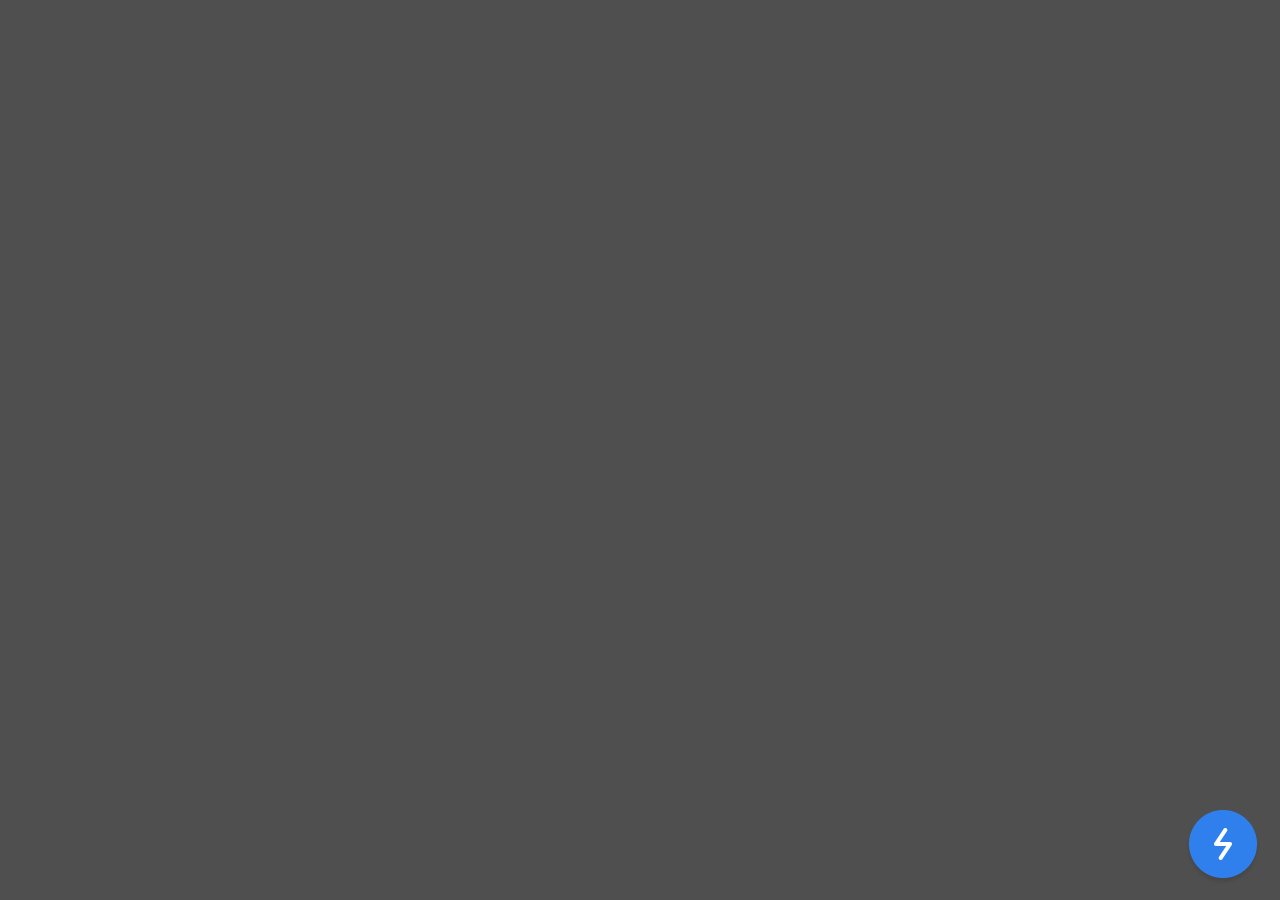
<file: quicks1/index.html>
<!DOCTYPE html>
<html lang="en">
<head>
    <meta charset="UTF-8">
    <meta name="viewport" content="width=device-width, initial-scale=1.0">
    <link rel="preconnect" href="https://fonts.googleapis.com">
    <link rel="preconnect" href="https://fonts.gstatic.com" crossorigin>
    <link href="https://fonts.googleapis.com/css2?family=Lato:wght@400;700&display=swap" rel="stylesheet">
    <link rel="stylesheet" href="assets/style.css"/>
    <title>Quicks</title>
</head>
<body>
    <div class="w3-sidebar w3-bar-block" style="width:25%">
    </div>
    <div class="flBtn flBtn-position-br flBtn-size-medium">
        <input type="checkbox">
        <a href="#" data-role="main">
         <img src="assets/Group 1658.png" alt="">
        </a>
        
        <ul class="flBtn-second">
          <li><a href="task.html" tooltip="Task"><img src="assets/Group 1900.png" alt="Task"></a></li>
          <li><a href="inbox.html" tooltip="Inbox"><img src="assets/Group 1899.png" alt="Inbox"></a></li>
        </ul>
      </div>
</body>
</html>
</file>
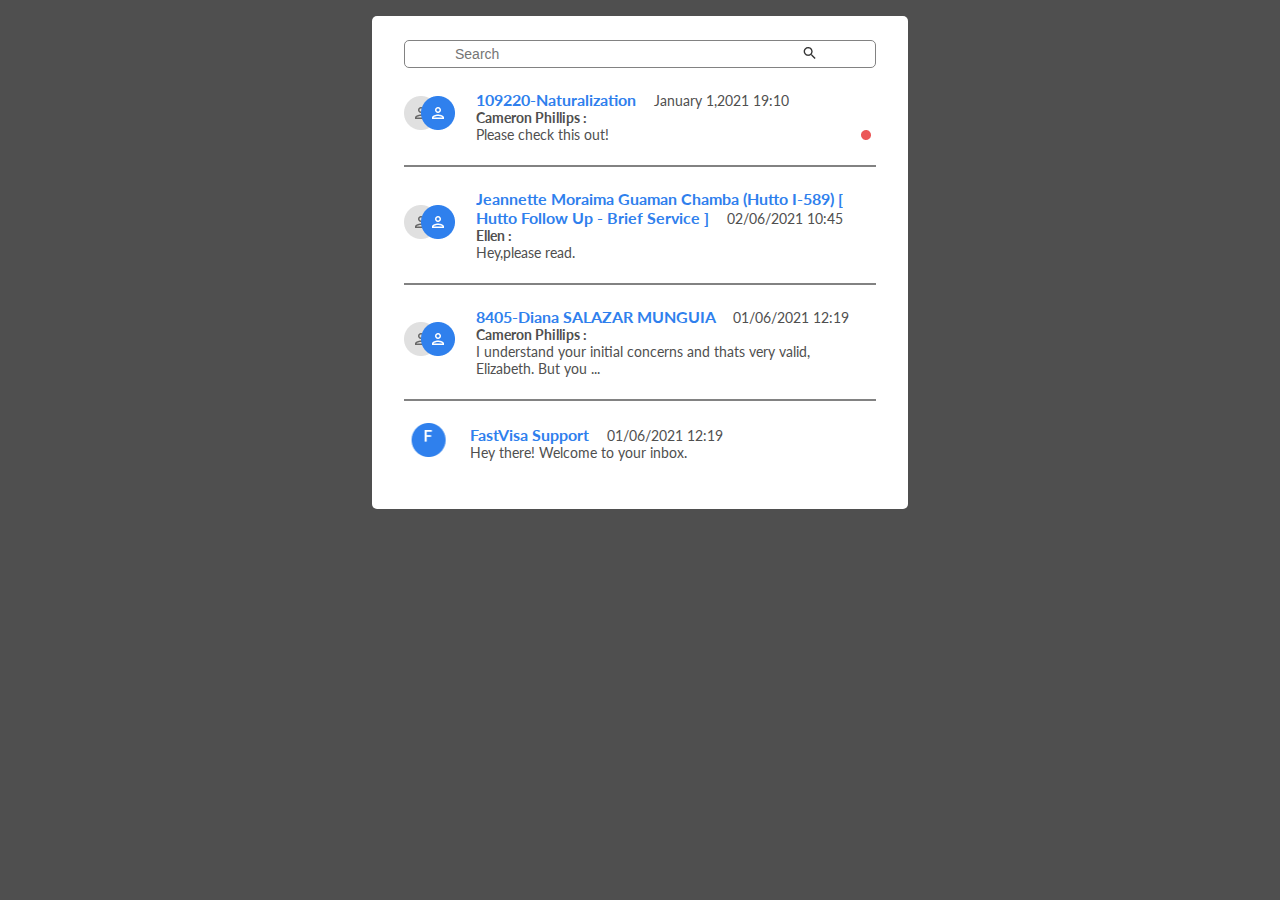
<file: quicks1/inbox.html>
<!DOCTYPE html>
<html lang="en">
<head>
    <meta charset="UTF-8">
    <meta name="viewport" content="width=device-width, initial-scale=1.0">
    <link rel="preconnect" href="https://fonts.googleapis.com">
    <link rel="preconnect" href="https://fonts.gstatic.com" crossorigin>
    <link href="https://fonts.googleapis.com/css2?family=Lato:wght@400;700&display=swap" rel="stylesheet">
    <link rel="stylesheet" href="assets/style-inbox.css"/>
    <title>Quicks</title>
</head>
<body>
    <div class="main">
        <div class="search-box">
          <input class="search-input" type="text" placeholder="Search">
          <button class="search-btn"><img src="assets/search_24px.png"></button>
        </div>
        <div class="loader">
            <div class="chat">
              <p class="name">109220-Naturalization <span class="date">January 1,2021 19:10</span></p>
              <p class="sender">Cameron Phillips :</p>
              <p class="message">Please check this out! <span class="new"><img src="assets/Group 1441.png"></span></p>
            </div>
            <div class="ava-many"><img src="assets/Group 1603.png"></div>
        </div>
        <hr class="line">
        <div class="loader">
          <div class="chat">
            <p class="name">Jeannette Moraima Guaman Chamba (Hutto I-589) [ Hutto Follow Up - Brief Service ] <span class="date">02/06/2021 10:45</span></p>
            <p class="sender">Ellen :</p>
            <p class="message">Hey,please read.</p>
          </div>
          <div class="ava-many"><img src="assets/Group 1603.png"></div>
        </div>
        <hr class="line">
        <div class="loader">
            <div class="chat">
              <p class="name">8405-Diana SALAZAR MUNGUIA <span class="date">01/06/2021 12:19</span></p>
              <p class="sender">Cameron Phillips :</p>
              <p class="message">I understand your initial concerns and thats very valid, Elizabeth. But you ...</p>
            </div>
            <div class="ava-many"><img src="assets/Group 1603.png"></div>
        </div>
        <hr class="line">
        <div class="loader">
          <div class="chat">
            <p class="name">FastVisa Support <span class="date">01/06/2021 12:19</span></p>
            <!-- <p class="sender"> </p> -->
            <p class="message">Hey there! Welcome to your inbox.</p>
          </div>
          <div class="ava-single"><img src="assets/Group 1983.png"></div>
        </div>
      </div>
</body>
</html>
</file>
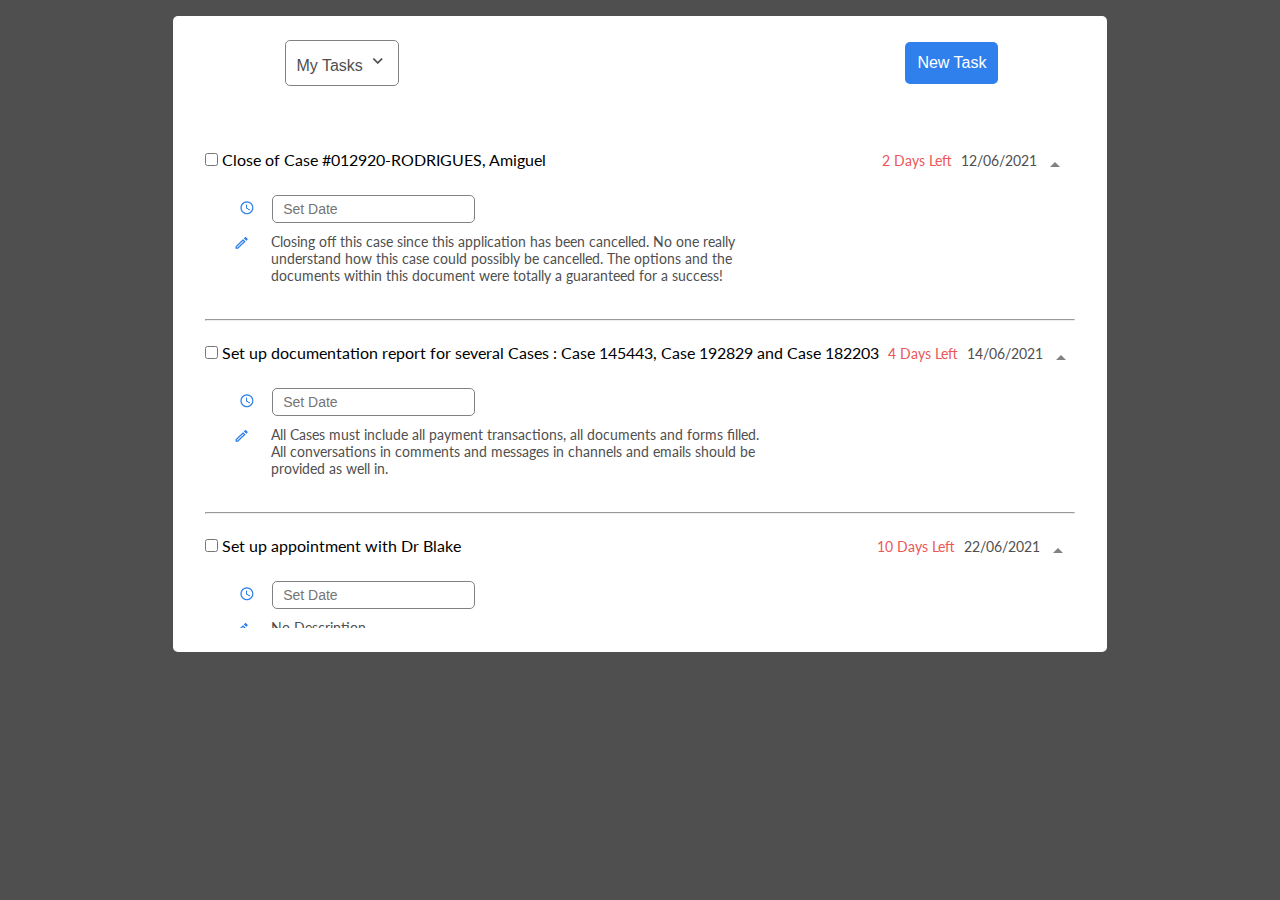
<file: quicks1/task.html>
<!DOCTYPE html>
<html lang="en">
<head>
    <meta charset="UTF-8">
    <meta name="viewport" content="width=device-width, initial-scale=1.0">
    <link rel="preconnect" href="https://fonts.googleapis.com">
    <link rel="preconnect" href="https://fonts.gstatic.com" crossorigin>
    <link href="https://fonts.googleapis.com/css2?family=Lato:wght@400;700&display=swap" rel="stylesheet">
    <link rel="stylesheet" href="assets/style-task.css"/>
    <title>Quicks</title>
</head>
<body>
    <div class="main">

        <div class="dropdown2">
          <button class="dropbtn2">My Tasks <img src="assets/Group 1274.png"></button>
          <div class="dropdown-content2">
          <a href="#">Link 1</a>
          <a href="#">Link 2</a>
          <a href="#">Link 3</a>
          </div>
        </div>

        <button class="button button2">New Task</button>

      <div class="list">  
        <div class="wrap-collabsible">
            <input type="checkbox" id="cbox" value="third_checkbox">
            <label for="cbox">Close of Case #012920-RODRIGUES, Amiguel</label>
            <p class="reminder" style="left: 332px">2 Days Left</p>
            <p class="date-task" style="left: 337px">12/06/2021</p>
            <!-- <div class="dropdown" style="">
              <button class="dropbtn"><img src="more_vert_24px.png" width="16px"></button>
                <div class="dropdown-content">
                  <a href="#">Delete</a>
                </div>
            </div> -->
            <input id="collapsible2" class="toggle" type="checkbox" checked="">
            <label for="collapsible2" class="lbl-toggle" style="left: 327px"></label>
                <div class="collapsible-content">
                    <div class="content-inner">
                      <div class="part"
                        <p><span class="icon"><img src="assets/Group 1323.png" width="16px"></span>
                          <input class="date-input" placeholder="Set Date" type="text" onfocus="(this.type = 'date')">
                        </p>
                      </div>
                      <div class="part"
                        <p><span class="icon-desc"><img src="assets/Group 1714.png" width="13px"></span>
                        <span class="desc">
                          Closing off this case since this application has been cancelled. No one really understand how this case could possibly be cancelled. The options and the documents within this document were totally a guaranteed for a success!
                        </span>
                        </p>
                      </div>
                    </div>
                </div>
        </div>
        <hr class="line">
        <div class="wrap-collabsible">
          <input type="checkbox" id="cbox2" value="third_checkbox">
          <label for="cbox2">Set up documentation report for several Cases : Case 145443, Case 192829 and Case 182203</label>
          <p class="reminder" style="left: 5px">4 Days Left</p>
          <p class="date-task" style="left: 10px">14/06/2021</p>
          <!-- <div class="dropdown">
            <button class="dropbtn"><img src="more_vert_24px.png" width="16px"></button>
              <div class="dropdown-content">
                <a href="#">Delete</a>
              </div>
          </div> -->
          <input id="collapsible3" class="toggle2" type="checkbox" checked="">
          <label for="collapsible3" class="lbl-toggle2"></label>
              <div class="collapsible-content">
                  <div class="content-inner">
                    <div class="part"
                      <p><span class="icon"><img src="assets/Group 1323.png" width="16px"></span>
                        <input class="date-input" placeholder="Set Date" type="text" onfocus="(this.type = 'date')">
                      </p>
                    </div>
                    <div class="part"
                      <p><span class="icon-desc"><img src="assets/Group 1714.png" width="13px"></span>
                      <span class="desc">
                        All Cases must include all payment transactions, all documents and forms filled. All conversations in comments and messages in channels and emails should be provided as well in.
                      </span>
                      </p>
                    </div>
                  </div>
              </div>
        </div>
        <hr class="line">
        <div class="wrap-collabsible">
          <input type="checkbox" id="cbox3" value="third_checkbox">
          <label for="cbox3">Set up appointment with Dr Blake</label>
          <p class="reminder" style="left: 412px">10 Days Left</p>
          <p class="date-task" style="left: 417px">22/06/2021</p>
          <!-- <div class="dropdown">
            <button class="dropbtn"><img src="more_vert_24px.png" width="16px"></button>
              <div class="dropdown-content">
                <a href="#">Delete</a>
              </div>
          </div> -->
          <input id="collapsible4" class="toggle3" type="checkbox" checked="">
          <label for="collapsible4" class="lbl-toggle3" style="left: 407px"></label>
              <div class="collapsible-content">
                  <div class="content-inner">
                    <div class="part"
                      <p><span class="icon"><img src="assets/Group 1323.png" width="16px"></span>
                        <input class="date-input" placeholder="Set Date" type="text" onfocus="(this.type = 'date')">
                      </p>
                    </div>
                    <div class="part"
                      <p><span class="icon-desc"><img src="assets/Group 1714.png" width="13px"></span>
                      <span class="desc">
                        No Description
                      </span>
                      </p>
                    </div>
                  </div>
              </div>
        </div>
        <hr class="line">
        <div class="wrap-collabsible">
          <input type="checkbox" id="cbox4" value="third_checkbox" checked="">
          <label for="cbox4">Contact Mr Caleb - video conference?</label>
          <!-- <p class="reminder"></p> -->
          <p class="date-task" style="left: 477px">3/06/2021</p>
          <!-- <div class="dropdown">
            <button class="dropbtn"><img src="more_vert_24px.png" width="16px"></button>
              <div class="dropdown-content">
                <a href="#">Delete</a>
              </div>
          </div> -->
          <input id="collapsible5" class="toggle4" type="checkbox">
          <label for="collapsible5" class="lbl-toggle4" style="left: 467px"></label>
              <div class="collapsible-content">
                  <div class="content-inner">
                    <div class="part"
                      <p><span class="icon"><img src="assets/Group 1323.png" width="16px"></span>
                        <input class="date-input" placeholder="Set Date" type="text" onfocus="(this.type = 'date')">
                      </p>
                    </div>
                    <div class="part"
                      <p><span class="icon-desc"><img src="assets/Group 1714.png" width="13px"></span>
                      <span class="desc">
                        No Description
                      </span>
                      </p>
                    </div>
                  </div>
              </div>
        </div>
        <hr class="line">
        <div class="wrap-collabsible">
          <input type="checkbox" id="cbox5" value="third_checkbox" checked="">
          <label for="cbox5">Assign 3 homework to Client A</label>
          <!-- <p class="reminder"></p> -->
          <p class="date-task" style="left: 522px">2/06/2021</p>
          <!-- <div class="dropdown">
            <button class="dropbtn"><img src="more_vert_24px.png" width="16px"></button>
              <div class="dropdown-content">
                <a href="#">Delete</a>
              </div>
          </div> -->
          <input id="collapsible6" class="toggle5" type="checkbox">
          <label for="collapsible6" class="lbl-toggle5" style="left: 512px"></label>
              <div class="collapsible-content">
                  <div class="content-inner">
                    <div class="part"
                      <p><span class="icon"><img src="assets/Group 1323.png" width="16px"></span>
                        <input class="date-input" placeholder="Set Date" type="text" onfocus="(this.type = 'date')">
                      </p>
                    </div>
                    <div class="part"
                      <p><span class="icon-desc"><img src="assets/Group 1714.png" width="13px"></span>
                      <span class="desc">
                        No Description
                      </span>
                      </p>
                    </div>
                  </div>
              </div>
        </div>
      </div>
</body>
</html>
</file>
<file: quicks1/assets/style.css>
@import url('https://fonts.googleapis.com/css2?family=Lato:wght@400;700&display=swap');

* {
    margin: 0;
    padding: 0;
}

body {
    background: #4F4F4F;
    font-family: 'Lato', sans-serif;
}

.flBtn {
    position: fixed;
    z-index: 1000;
    list-style: none;
    margin: 0;
    padding: 0;
    border: 0;
    outline: none;
    text-decoration: none;
  }
  .flBtn ul {
    list-style: none;
    margin: 0;
    padding: 0;
    border: 0;
    outline: none;
    text-decoration: none;  
    position: absolute;
    visibility: hidden;
  }
  
  .flBtn input {
    position: absolute;
    z-index: 3;
    top: 0;
    left: 0;
    display: block;
    width: 100%;
    height: 100%;
    cursor: pointer;
    opacity: 0;
  }
  
  .flBtn input:checked ~ ul {
    visibility: visible;
  }
  .flBtn input:checked ~ ul li {
    visibility: visible;
    opacity: 1;
  }
  
  .flBtn input:hover + a {
    transform: translatey(5px);
    transition: all 0.3s;
  }
  .flBtn input:hover + a[tooltip]:before {
    visibility: visible;
    opacity: 1;
  }
  .flBtn a {
    bottom: 0;
    right: 0;
    width: 60px;
    height: 60px;
    margin: 20px 5px;
    position: relative;
    z-index: 2;
    display: block;
    vertical-align: middle;
    text-decoration: none;
    text-align: center;
    cursor: pointer;
    transition: background 0.5s;
    -o-transition: background 0.5s;
    -ms-transition: background 0.5s;
    -moz-transition: background 0.5s;
    -webkit-transition: background 0.5s;
  }
  .flBtn a:hover {
    transform: translatey(5px);
    transition: all 0.3s;
  }
  .flBtn ul li {
    display: inline-block;
    margin: 5px;
    visibility: hidden;
    opacity: 0;
    transition: all 0.5s;
    -o-transition: all 0.5s;
    -ms-transition: all 0.5s;
    -moz-transition: all 0.5s;
    -webkit-transition: all 0.5s;
  }
  .flBtn [tooltip]:before {
    position: absolute;
    content: attr(tooltip);
    visibility: hidden;
    opacity: 0;
    padding: 0 10px;
    white-space: nowrap;
    background: rgba(0, 0, 0, 0.8);
    color: #ffffff;
    transition: all 0.5s;
  }
  .flBtn [tooltip]:hover:before {
    visibility: visible;
    opacity: 1;
  }
  
  .flBtn-size-medium a {
    width: 60px;
    height: 60px;
    line-height: 60px;
    font-size: 24px;
  }
  .flBtn-size-medium ul a {
    width: 60px;
    height: 60px;
    line-height: 60px;
    font-size: 24px;
  }
  .flBtn-size-medium [tooltip]:before {
    height: 30px;
    line-height: 30px;
    font-size: 16px;
  }
  
  .flBtn-position-br {
    bottom: 10px;
    right: 30px;
  }
  .flBtn-position-br [tooltip][data-role]:before {
    right: 100%;
    bottom: 100%;
  }

  .flBtn-position-br .flBtn-second {
    display: flex;
    top: 50%;
    transform: translateY(-50%);
    right: 100%;
  }
  .flBtn-position-br .flBtn-second [tooltip]:before {
    right: 100%;
    bottom: 100%;
    margin-bottom: 5px;
  }

  /* ///////////////// */

  .btn-floating {
    /*   display: none; */
      position: absolute;
      right: 25px;
      bottom: 25px;
    }

    .modal {
      visibility: hidden;
    }
    
    .modal-header {
      position: absolute;
      top: 0.25rem;
      right: 0.25rem;
    }
</file>
<file: quicks1/assets/style-inbox.css>
@import url('https://fonts.googleapis.com/css2?family=Lato:wght@400;700&display=swap');

* {
    margin: 0;
    padding: 0;
}

body {
    background: #4F4F4F;
    font-family: 'Lato', sans-serif;
    display:flex;
    justify-content:center;
    align-items:auto;
}

.main {
    width:auto;
    height:auto;
    flex-shrink: 0;
    background-color: white;
    padding-left: 32px;
    padding-right: 32px;
    padding-top: 24px;
    padding-bottom: 24px;
    border-radius: 5px;
    margin: 1em;
  }
  
  .loader {
    width: 100%;
    display: flex;
    flex-direction: row;
    transform: rotate(180deg);
    justify-content: right;
    border-radius: 10px;
    padding-top: 22px;
    padding-bottom: 22px;
  }
  
  .loader:hover {
    cursor: pointer;
    background-color: lightgray;
  }
  
  .ava-many {
    position: relative;
    margin-left: 1em;
    height: 40px;
    width: 40px;
    align-self: center;
    border-radius: 5px;
    transform: rotate(-180deg);
  }
  
  .ava-single {
    position: relative;
    margin-right: 0.5em;
    margin-left: 0.5em;
    height: 40px;
    width: 40px;
    align-self: center;
    border-radius: 5px;
    transform: rotate(-180deg);
  }
  
  .chat {
    width: 100%;
    position: relative;
    transform: rotate(180deg);
    margin-right: 1em;
    color: #2F80ED;
    align-self: center;
    font-size: 16px;
    font-weight: bold;
  }

  .name {
    position: relative;
    color: #2F80ED;
    align-self: center;
    font-size: 16px;
    font-weight: bold;
    overflow-y: auto;
    max-width: 400px;
  }

  .date {
    position: relative;
    margin-left: 1em;
    color: #4F4F4F;
    align-self: center;
    font-size: 14px;
    font-weight: 400;
  }

  .sender {
    color: #4F4F4F;
    align-self: center;
    font-size: 14px;
    font-weight: bold;
  }

  .message {
    color: #4F4F4F;
    align-self: center;
    font-size: 14px;
    font-weight: 400;
    overflow-y: auto;
    max-width: 350px;
  }

  .new {
    position: absolute;
    right: 5px;
  }
  
  .search-button{
   text-align: center;
   height: 51px;
   width: 40px;
   color: #828282;
   outline: none;
   cursor: pointer;
   border-left: none;
   background: none;
   font-size: 20px;
  }

  .line {
    align-items: center;
    border: 0.5px solid #828282;
    border-color: #828282;
  }

  .searchbar .search-input{
    display: flex;
    width: 100%;
    padding: 5px;
    justify-content: center;
    align-items: center;
    border-radius: 5px;
    border: 1px solid #828282;
  }

  .search-box {
    width: 100%;
    position: relative;
    display: flex;
  }
  
  .search-input {
    width: 100%;
    font-size: 14px;
    padding: 5px 50px ;
    background-color: #ffffff;
    border-radius: 5px;
    border: 1px solid #828282;
  }

  .search-btn {
    background-color: transparent;
    padding-right: 60px;
    margin-left:-73px;
    /* padding-right: auto; */
    /* margin-left: auto; */
    border:none;
  }
  
  .search-btn:hover {
    transform: translatey(5px);
    transition: all 0.3s;
  }
</file>
<file: quicks1/assets/style-task.css>
@import url('https://fonts.googleapis.com/css2?family=Lato:wght@400;700&display=swap');

* {
    margin: 0;
    padding: 0;
}

body {
    background: #4F4F4F;
    font-family: 'Lato', sans-serif;
    display:flex;
    justify-content:center;
    align-items:center;
}

.main {
    width:auto;
    height:auto;
    flex-shrink: 0;
    background-color: white;
    padding-left: 32px;
    padding-right: 32px;
    padding-top: 24px;
    padding-bottom: 24px;
    border-radius: 5px;
    margin: 1em;
  }

  input[id='collapsible2'] {
    display: none;
  }

  input[id='collapsible3'] {
    display: none;
  }

  input[id='collapsible4'] {
    display: none;
  }

  input[id='collapsible5'] {
    display: none;
  }

  input[id='collapsible6'] {
    display: none;
  }
  
  .wrap-collabsible {
    border-radius: 10px;
    padding-top: 22px;
    padding-bottom: 22px;
    width: 100%;
    height: auto;
  }

  .wrap-collabsible:hover {
    cursor: pointer;
    background-color: lightgray;
  }
  
  .lbl-toggle {
    font-weight: bold;
    font-size: 16px;
    padding-left: 1em;
    padding-bottom: 0.5em;
    color: #828282;
    cursor: pointer;
    border-radius: 7px;
    transition: all 0.25s ease-out;
    position: relative;
    display: inline-block;
  }
  
  .lbl-toggle:hover {
    color: #4F4F4F;
  }
  
  .lbl-toggle::before {
    content: ' ';
    display: inline-block;
    border-top: 5px solid currentColor;
    border-bottom: 5px solid transparent;
    border-left: 5px solid transparent;
    border-right: 5px solid transparent;
    vertical-align: middle;
    margin-right: .7rem;
    transform: translateY(-2px);
    transition: transform .2s ease-out;
  }
  
  .toggle:checked+.lbl-toggle::before {
    transform: rotate(180deg) translateX(-3px);
  }
  
  .collapsible-content {
    max-height: 0px;
    overflow: hidden;
    transition: max-height .25s ease-in-out;
    padding-top: 10px;
    width: 100%;
    height: auto;
  }
  
  .toggle:checked + .lbl-toggle + .collapsible-content {
    max-height: 350px;
  }
  
  .toggle:checked+.lbl-toggle {
    border-bottom-right-radius: 0;
    border-bottom-left-radius: 0;
  }
  
  .collapsible-content .content-inner {
    padding: .5rem 1rem;
  }
  
  .collapsible-content p {
    margin-bottom: 0;
  }

  .date-input {
    width: auto;
    font-size: 14px;
    background-color: #ffffff;
    border-radius: 5px;
    border: 1px solid #828282;
    padding: 5px 10px;
    justify-content: center;
    align-items: center;
  }

  .icon {
    position: relative;
    margin-left: 1em;
    margin-right: 0.5rem;
    justify-content: center;
    align-items: center;
    display: block;
    width: 20%;
    text-align: center;
    display: table-cell;
    vertical-align: middle;
  }

  .icon-desc {
    position: absolute;
    text-align: center;
    display: table-cell;
    vertical-align: middle;
    left: 14px;
    top: 10px;
  }
  
  .desc {
    color: #4F4F4F;
    font-size: 14px;
    font-weight: 400;
    overflow-y: auto;
    max-width: 500px;
    padding-top: 10px;
    padding-bottom: 5px;
    display: block;
    display: table-cell;
    vertical-align: middle;
    padding-left: 50px;
  }
  
  .part {
    display: table;
    position: relative;
  }

  .label {
    color: #4F4F4F;
    font-weight: bold;
    overflow-y: auto;
    max-width: 500px;
  }

  #cbox::before + label {
    color: #4F4F4F;
    font-weight: bold;
    cursor: pointer;
    overflow-y: auto;
    max-width: 500px;
  }

  #cbox:checked + label {
    color: #828282;
    text-decoration: line-through;
    font-weight: bold;
    cursor: pointer;
  }

  #cbox2::before + label {
    color: #4F4F4F;
    font-weight: bold;
    cursor: pointer;
    overflow-y: auto;
    max-width: 500px;
    
  }

  #cbox2:checked + label {
    color: #828282;
    text-decoration: line-through;
    font-weight: bold;
    cursor: pointer;
  }

  #cbox3::before + label {
    color: #4F4F4F;
    font-weight: bold;
    cursor: pointer;
    overflow-y: auto;
    max-width: 500px;
    
  }

  #cbox3:checked + label {
    color: #828282;
    text-decoration: line-through;
    font-weight: bold;
    cursor: pointer;
  }

  #cbox4::before + label {
    color: #4F4F4F;
    font-weight: bold;
    cursor: pointer;
    overflow-y: auto;
    max-width: 500px;
  }

  #cbox4:checked + label {
    color: #828282;
    text-decoration: line-through;
    font-weight: bold;
    cursor: pointer;
  }

  #cbox5::before + label {
    color: #4F4F4F;
    font-weight: bold;
    cursor: pointer;
    overflow-y: auto;
    max-width: 500px;
  }

  #cbox5:checked + label {
    color: #828282;
    text-decoration: line-through;
    font-weight: bold;
    cursor: pointer;
  }

  .reminder {
      color: #EB5757;
      align-self: center;
      font-size: 14px;
      font-weight: 400;
      position: relative;
      display: inline-block;
  }

  .date-task {
    position: relative;
    color: #4F4F4F;
    align-self: center;
    font-size: 14px;
    font-weight: 400;
    display: inline-block;
  }

  .dropbtn {
    border: none;
    cursor: pointer;
    position: absolute;
    padding-left: 290px;
  }
  
  .dropdown {
    position: relative;
    display: inline-block;
  }
  
  .dropdown-content {
    display: none;
    position: absolute;
    background-color: #ffffff;
    min-width: 160px;
    z-index: 1;
  }
  
  .dropdown-content a {
    color: red;
    padding: 12px 16px;
    text-decoration: none;
    display: block;
  }
  
  .dropdown-content a:hover {background-color: #828282}
  
  .dropdown:hover .dropdown-content {
    display: block;
  }
  
  .dropdown:hover .dropbtn {
    background-color: #828282;
  }

  .list {
    overflow-y: scroll;
    overflow-y: auto;
    max-height: 500px;
  }

  .dropbtn2 {
    background-color: #ffffff;
    color: #4F4F4F;
    padding: 10px;
    font-size: 16px;
    border: 1px solid #828282;
    border-radius: 5px;
    cursor: pointer;
  }
  
  .dropdown2 {
    position: relative;
    padding-left: 80px;
  }
  
  .dropdown-content2 {
    display: none;
  position: absolute;
  background-color: #f9f9f9;
  min-width: 160px;
  box-shadow: 0px 8px 16px 0px rgba(0,0,0,0.2);
  z-index: 1;
  }
  
  .dropdown-content2 a {
    color: #4F4F4F;
    padding: 12px 16px;
    text-decoration: none;
    display: block;
  }
  
  .dropdown-content2 a:hover {background-color:lightgray}
  
  .dropdown2:hover .dropdown-content2 {
    display: block;
  }
  
  .dropdown2:hover .dropbtn2 {
    background-color: lightgray;
  }

  .button {
    border: none;
    padding: 12px;
    text-align: center;
    text-decoration: none;
    display: inline-block;
    font-size: 16px;
    cursor: pointer;
    border-radius: 5px;
    position: relative;
    left: 700px;
    bottom: 44px;
  }

  .button2 {
    background-color: #2F80ED; 
    color: white;
  }
  
  .button2:hover {
    background-color: white;
    color: #2F80ED;
    border: 1px solid #2F80ED;
  }

  .lbl-toggle2 {
    font-weight: bold;
    font-size: 16px;
    padding-left: 1em;
    padding-bottom: 0.5em;
    color: #828282;
    cursor: pointer;
    border-radius: 7px;
    transition: all 0.25s ease-out;
    position: relative;
    display: inline-block;
  }
  
  .lbl-toggle2:hover {
    color: #4F4F4F;
  }
  
  .lbl-toggle2::before {
    content: ' ';
    display: inline-block;
    border-top: 5px solid currentColor;
    border-bottom: 5px solid transparent;
    border-left: 5px solid transparent;
    border-right: 5px solid transparent;
    vertical-align: middle;
    margin-right: .7rem;
    transform: translateY(-2px);
    transition: transform .2s ease-out;
  }
  
  .toggle2:checked+.lbl-toggle2::before {
    transform: rotate(180deg) translateX(-3px);
  }

  .toggle2:checked + .lbl-toggle2 + .collapsible-content {
    max-height: 350px;
  }
  
  .toggle2:checked+.lbl-toggle2 {
    border-bottom-right-radius: 0;
    border-bottom-left-radius: 0;
  }

  .lbl-toggle3 {
    font-weight: bold;
    font-size: 16px;
    padding-left: 1em;
    padding-bottom: 0.5em;
    color: #828282;
    cursor: pointer;
    border-radius: 7px;
    transition: all 0.25s ease-out;
    position: relative;
    display: inline-block;
  }
  
  .lbl-toggle3:hover {
    color: #4F4F4F;
  }
  
  .lbl-toggle3::before {
    content: ' ';
    display: inline-block;
    border-top: 5px solid currentColor;
    border-bottom: 5px solid transparent;
    border-left: 5px solid transparent;
    border-right: 5px solid transparent;
    vertical-align: middle;
    margin-right: .7rem;
    transform: translateY(-2px);
    transition: transform .2s ease-out;
  }
  
  .toggle3:checked+.lbl-toggle3::before {
    transform: rotate(180deg) translateX(-3px);
  }

  .toggle3:checked + .lbl-toggle3 + .collapsible-content {
    max-height: 350px;
  }
  
  .toggle3:checked+.lbl-toggle3 {
    border-bottom-right-radius: 0;
    border-bottom-left-radius: 0;
  }

  .lbl-toggle4 {
    font-weight: bold;
    font-size: 16px;
    padding-left: 1em;
    padding-bottom: 0.5em;
    color: #828282;
    cursor: pointer;
    border-radius: 7px;
    transition: all 0.25s ease-out;
    position: relative;
    display: inline-block;
  }
  
  .lbl-toggle4:hover {
    color: #4F4F4F;
  }
  
  .lbl-toggle4::before {
    content: ' ';
    display: inline-block;
    border-top: 5px solid currentColor;
    border-bottom: 5px solid transparent;
    border-left: 5px solid transparent;
    border-right: 5px solid transparent;
    vertical-align: middle;
    margin-right: .7rem;
    transform: translateY(-2px);
    transition: transform .2s ease-out;
  }
  
  .toggle4:checked+.lbl-toggle4::before {
    transform: rotate(180deg) translateX(-3px);
  }

  .toggle4:checked + .lbl-toggle4 + .collapsible-content {
    max-height: 350px;
  }
  
  .toggle4:checked+.lbl-toggle4 {
    border-bottom-right-radius: 0;
    border-bottom-left-radius: 0;
  }

  .lbl-toggle5 {
    font-weight: bold;
    font-size: 16px;
    padding-left: 1em;
    padding-bottom: 0.5em;
    color: #828282;
    cursor: pointer;
    border-radius: 7px;
    transition: all 0.25s ease-out;
    position: relative;
    display: inline-block;
  }
  
  .lbl-toggle5:hover {
    color: #4F4F4F;
  }
  
  .lbl-toggle5::before {
    content: ' ';
    display: inline-block;
    border-top: 5px solid currentColor;
    border-bottom: 5px solid transparent;
    border-left: 5px solid transparent;
    border-right: 5px solid transparent;
    vertical-align: middle;
    margin-right: .7rem;
    transform: translateY(-2px);
    transition: transform .2s ease-out;
  }
  
  .toggle5:checked+.lbl-toggle5::before {
    transform: rotate(180deg) translateX(-3px);
  }

  .toggle5:checked + .lbl-toggle5 + .collapsible-content {
    max-height: 350px;
  }
  
  .toggle5:checked+.lbl-toggle5 {
    border-bottom-right-radius: 0;
    border-bottom-left-radius: 0;
  }
</file>
